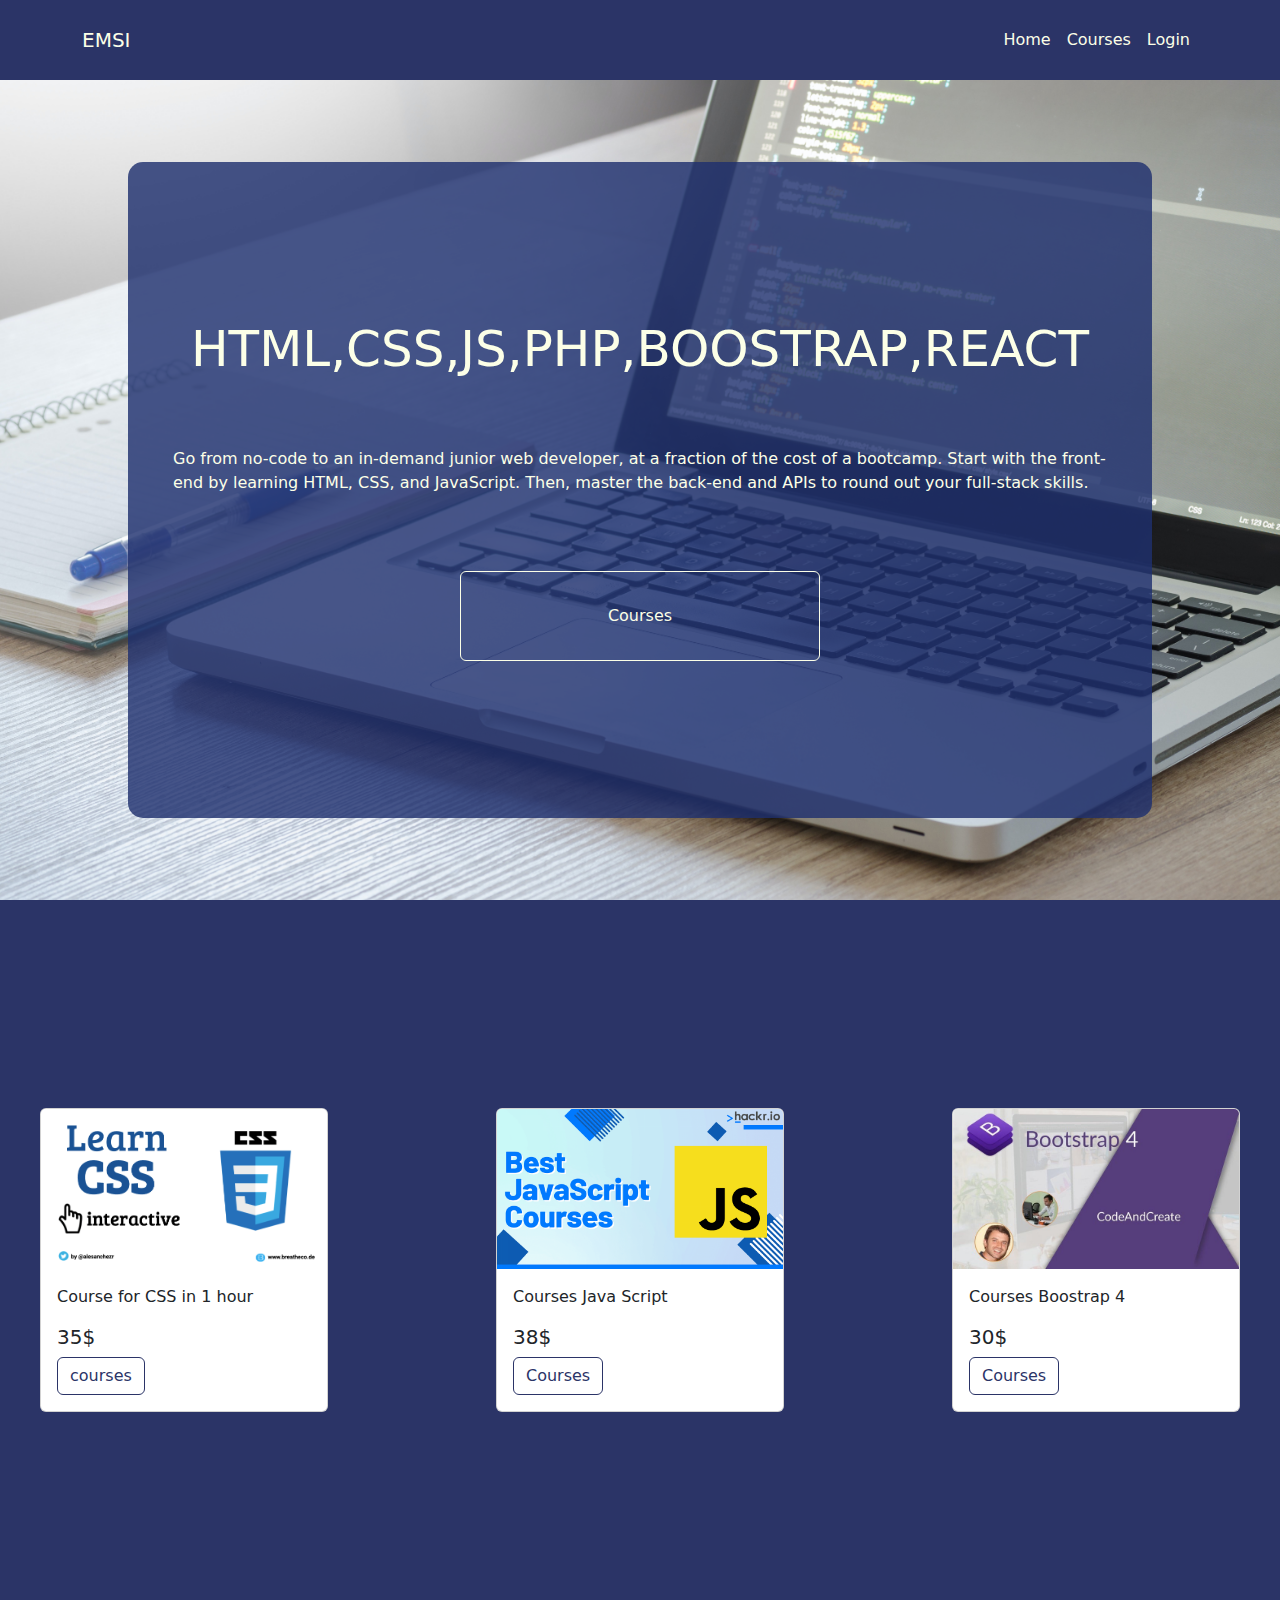
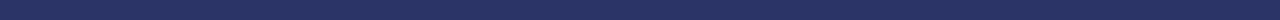
<file: index.html>
<!DOCTYPE html>
<html lang="en">
<head>
    <meta charset="UTF-8">
    <meta http-equiv="X-UA-Compatible" content="IE=edge">
    <meta name="viewport" content="width=device-width, initial-scale=1.0">
    
    <link rel="stylesheet" href="./assets/css/bootstrap.min.css">
    <link rel="stylesheet" href="./assets/css/root.css">
    <link rel="stylesheet" href="./assets/css/style.css">
    <title>Home</title>
</head>
<body>   
    <nav class=" navbar navbar-expand-md bg-cl">
        <div class=" container">
          <a class="navbar-brand ttl-cl" href="#">EMSI</a>
          <button class="navbar-toggler" type="button" data-bs-toggle="collapse" data-bs-target="#navbarNavAltMarkup" aria-controls="navbarNavAltMarkup" aria-expanded="false" aria-label="Toggle navigation">
            <span class="navbar-toggler-icon"></span>
          </button>
          <div class="collapse navbar-collapse" id="navbarNavAltMarkup">
            <div class="navbar-nav ms-auto link">
              <a class="nav-link ttl-cl" aria-current="page" href="./index.html">Home</a>
              <a class="nav-link ttl-cl" href="./courses.html">Courses</a>
            
              <a class="nav-link ttl-cl" href="./login.html">Login</a>
            </div>
          </div>
        </div>
      </nav>
      <div class="cover">
        <div class="cover-area">
          <div class="cover-content">
             <h1>HTML,CSS,JS,PHP,BOOSTRAP,REACT</h1>
          </div>
          <div class="cover-content">
            <p>Go from no-code to an in-demand junior web developer, at a fraction of the cost of a bootcamp. Start with the front-end by learning HTML, CSS, and JavaScript. Then, master the back-end and APIs to round out your full-stack skills.</p>
          </div>
          <div class="cover-content">
            <button type="button" class="btn btn-outline-primary" id="btn-crs" onclick="location.href='./courses.html'" >Courses</button>
          </div>
        </div>
      </div>
      <div class="courses">
        <div class="card" style="width: 18rem;">
          <img src="./assets/img/boostrap-1.jpg" class="card-img-top" alt="...">
          <div class="card-body">
            <p class="card-text">Some quick example text to build on the card title and make up the bulk of the card's content.</p>
            <h5 class="card-title">Card title</h5>
            <a href="#" class="btn btn-cr">Go somewhere</a>
          </div>
        </div>
        <div class="card" style="width: 18rem;">
          <img src="./assets/img/css-1.jpg" class="card-img-top " alt="...">
          <div class="card-body ">
            <p class="card-text descp">Some quick example text to build on the card title and make up the bulk of the card's content.</p>
            <h5 class="card-title prix">Card title</h5>
            <a href="#" class="btn btn-cr">Go somewhere</a>
          </div>
        </div>
        <div class="card" style="width: 18rem;">
          <img src="./assets/img/html-3.jpg" class="card-img-top" alt="...">
          <div class="card-body">
            <p class="card-text">Some quick example text to build on the card title and make up the bulk of the card's content.</p>
            <h5 class="card-title">Card title</h5>
            <a href="#" class="btn btn-cr" >Go somewhere</a>
          </div>
        </div>
      </div>

    








    
    <script src="./assets/js/bootstrap.bundle.min.js"></script>
    <script src="./assets/js/database.js" type="module"></script>
    <script src="./assets/js/index.js" type="module"></script>
</body>
</html>
</file>
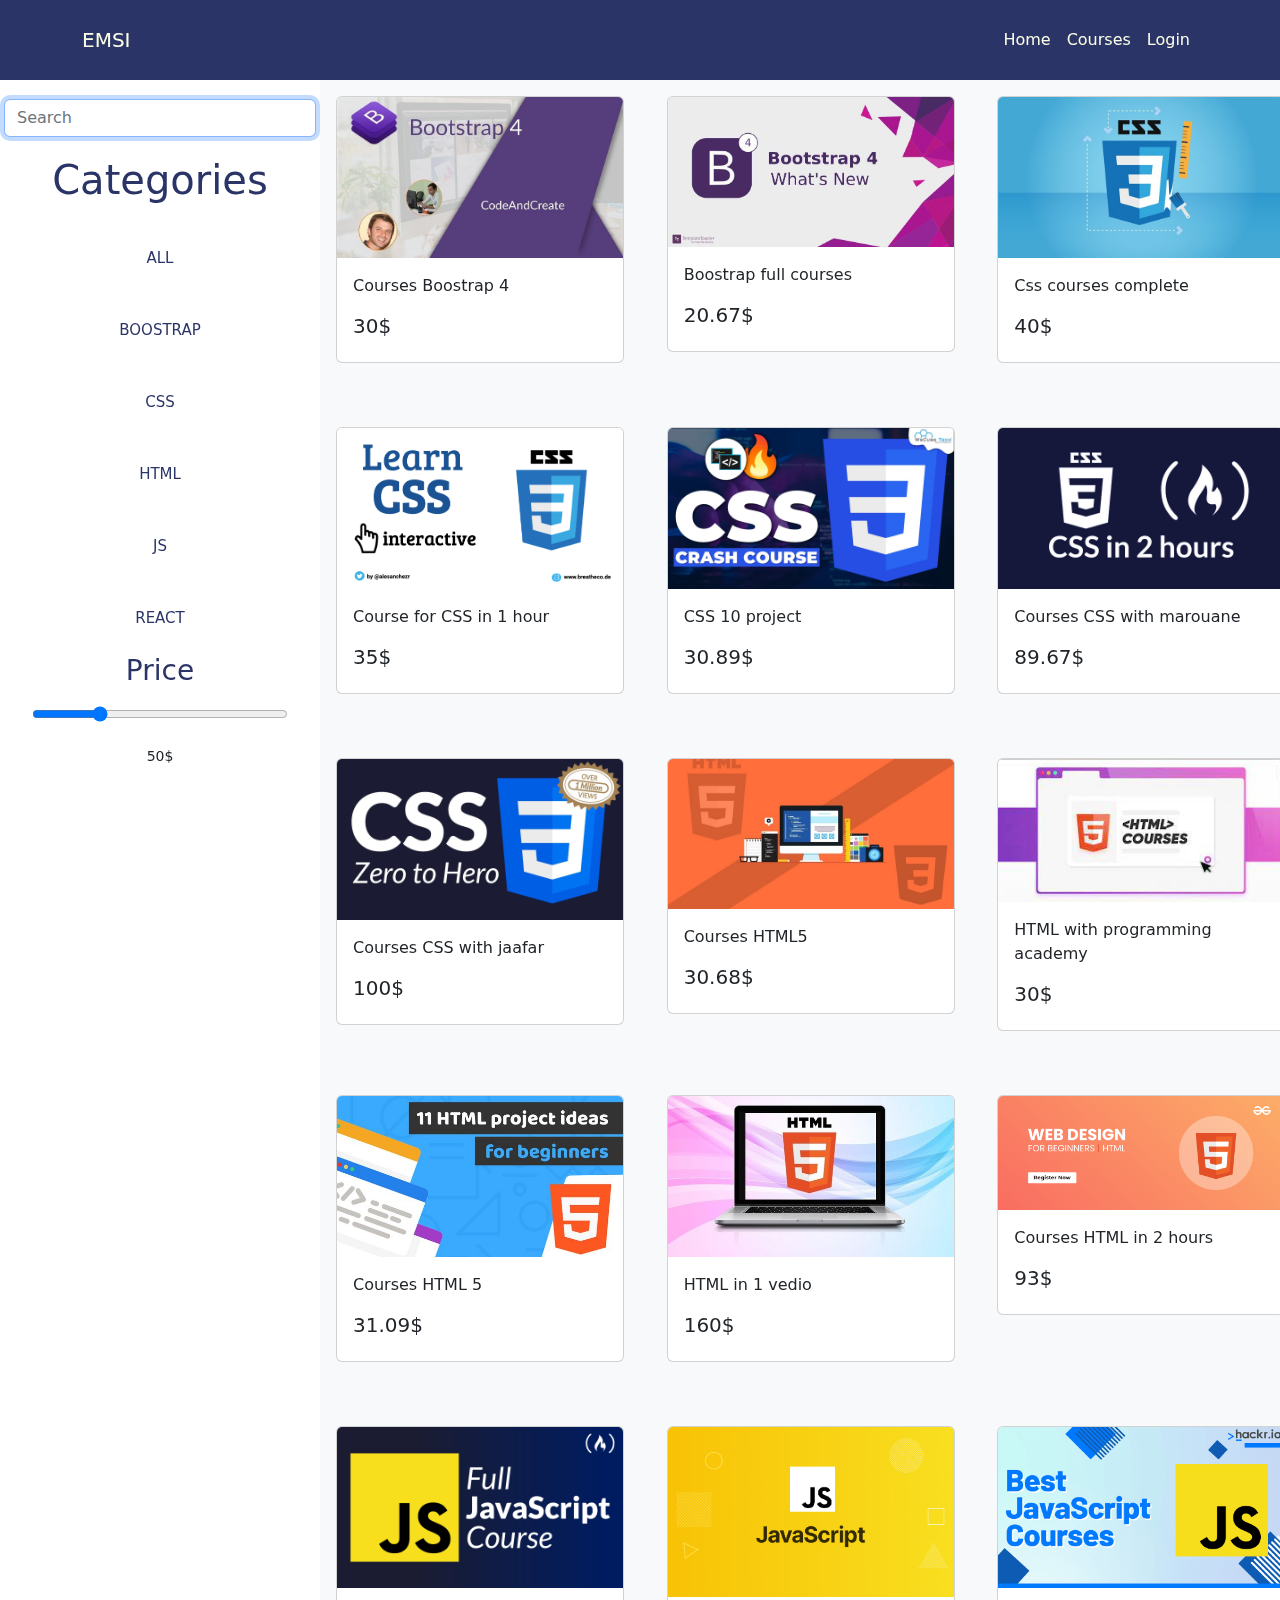
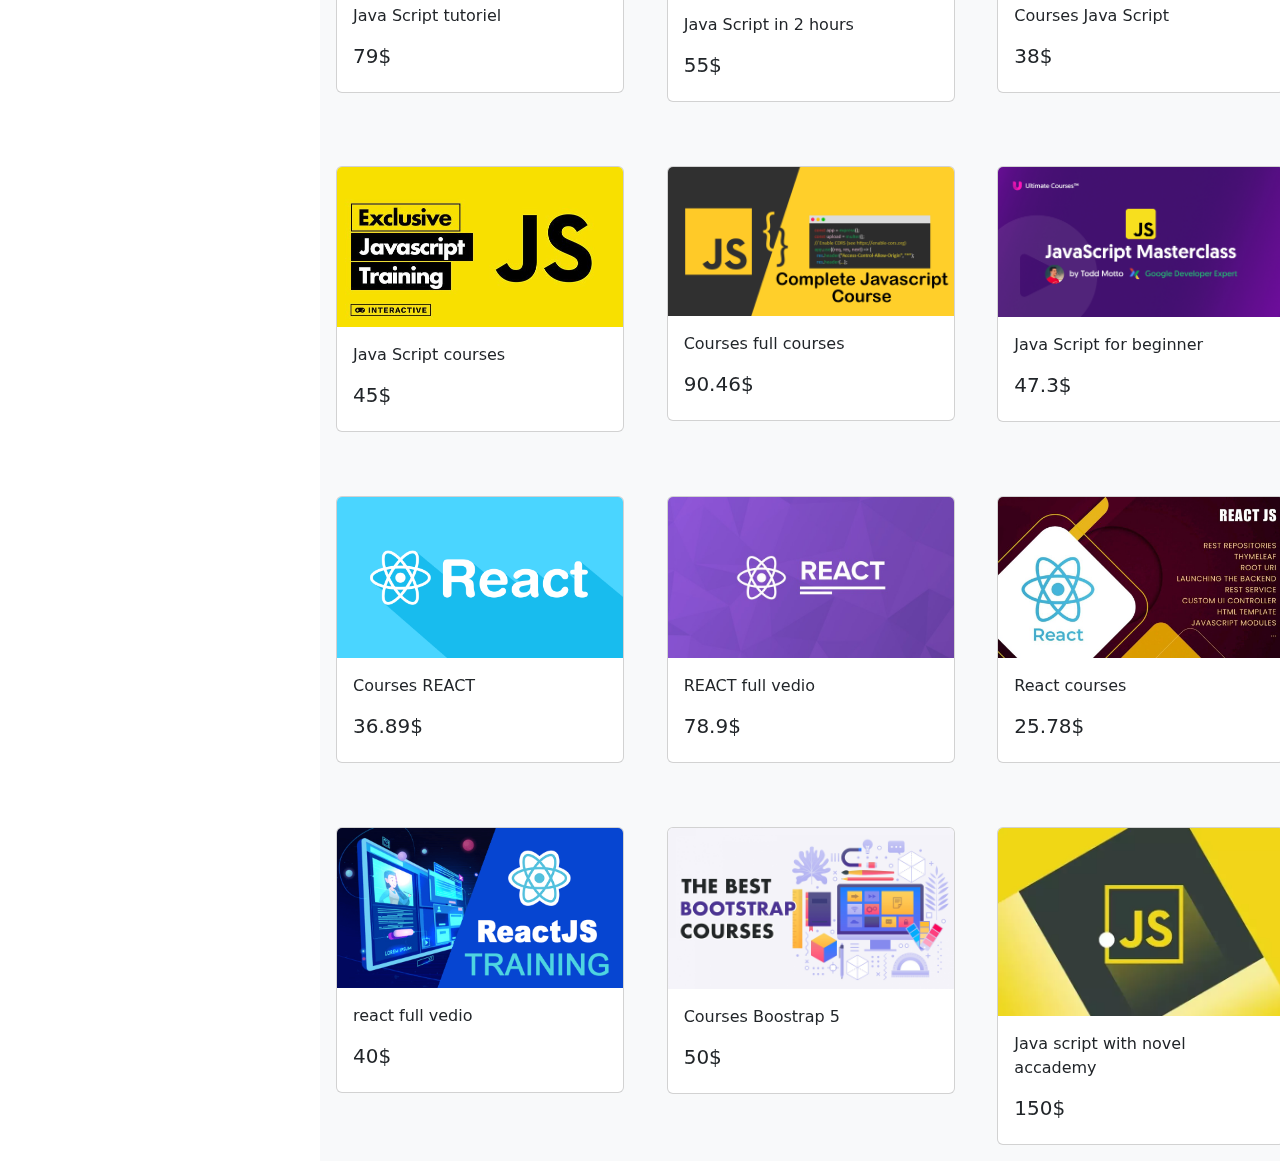
<file: courses.html>
<!DOCTYPE html>
<html lang="en">

<head>
  <meta charset="UTF-8">
  <meta http-equiv="X-UA-Compatible" content="IE=edge">
  <meta name="viewport" content="width=device-width, initial-scale=1.0">
  <link rel="stylesheet" href="./assets/css/bootstrap.min.css">
  <link rel="stylesheet" href="./assets/css/root.css">
  <link rel="stylesheet" href="./assets/css/style.css">
  <title>Courses</title>
</head>

<body>
  <nav class=" navbar navbar-expand-md bg-cl">
    <div class=" container">
      <a class="navbar-brand ttl-cl" href="#">EMSI</a>
      <button class="navbar-toggler" type="button" data-bs-toggle="collapse" data-bs-target="#navbarNavAltMarkup"
        aria-controls="navbarNavAltMarkup" aria-expanded="false" aria-label="Toggle navigation">
        <span class="navbar-toggler-icon"></span>
      </button>
      <div class="collapse navbar-collapse" id="navbarNavAltMarkup">
        <div class="navbar-nav ms-auto">
          <a class=" nav-link ttl-cl" aria-current="page" href="./index.html">Home</a>
          <a class=" nav-link ttl-cl" href="./courses.html">Courses</a>
          <a class="nav-link ttl-cl" href="./login.html">Login</a>
        </div>
      </div>
    </div>
  </nav>


  <div class="content-parent d-flex">
    <div class="menu col-3">
      <form class="form-inline search">
        <input class="form-control mr-sm-2 m-1 " type="search" placeholder="Search" aria-label="Search" id="searchInput">
      </form>
      <div class="catg">
        <h1>Categories</h1>
        <div class="btn-list">
          <button type="button" class=" btn-filtrage" data-id="all">ALL</button>
          <button type="button" class=" btn-filtrage" data-id="js">JS</button>
          <button type="button" class=" btn-filtrage" data-="css">CSS</button>
          <button type="button" class=" btn-filtrage" data-id="html">HTML</button>
          <button type="button" class=" btn-filtrage" data-id="react">REACT</button>
        </div>
      </div>
      <div class="prix">
        <h3>Price</h3>
        <input type="range" name="rabge-price" id="range-price" min="0" max="200" step="5" value="50"><br>
        <small id="small-price">50$</small>
        <p></p>
      </div>

    </div>

    <div class="course-content col-9 bg-light">
      <div class="card m-3" style="width: 18rem;">
        <img src="./assets/img/boostrap-1.jpg" class="card-img-top" alt="...">
        <div class="card-body">
          <p class="card-text">Some quick example text to build on the card title and make up the bulk of the card's
            content.</p>
          <h5 class="card-title">Card title</h5>
        </div>
      </div>
      <div class="card m-3 " style="width: 18rem;">
        <img src="./assets/img/boostrap-1.jpg" class="card-img-top" alt="...">
        <div class="card-body">
          <p class="card-text">Some quick example text to build on the card title and make up the bulk of the card's
            content.</p>
          <h5 class="card-title">Card title</h5>
        </div>
      </div>
      <div class="card m-3" style="width: 18rem;">
        <img src="./assets/img/boostrap-1.jpg" class="card-img-top" alt="...">
        <div class="card-body">
          <p class="card-text">Some quick example text to build on the card title and make up the bulk of the card's
            content.</p>
          <h5 class="card-title">Card title</h5>
        </div>
      </div>
      <div class="card m-3" style="width: 18rem;">
        <img src="./assets/img/boostrap-1.jpg" class="card-img-top" alt="...">
        <div class="card-body">
          <p class="card-text">Some quick example text to build on the card title and make up the bulk of the card's
            content.</p>
          <h5 class="card-title">Card title</h5>
        </div>
      </div>
    </div>
  </div>













  <script src="./assets/js/bootstrap.bundle.min.js"></script>
  <script src="./assets/js/database.js" type="module"></script>
  <script src="./assets/js/courses.js" type="module"></script>

</body>

</html>
</file>
<file: assets/css/root.css>
:root{
    /* COLOR*/
    --first-color: #2B3467;
    --second-color:#FCFFE7;
    --third-color:#38f0d1;
    --first-transparent-color:#1f306ed0 ;
    --second-transparant-color:rgba(255, 255, 255, 0.8);
    --error-color: #dc3545;
    --success-color: #28a745;
    --warning-color: #ffc107;
    /* SIZE*/
    --padding-first:15px;
    --margin-first:15px;
    --nav-height:80px;
    --cover-height:calc(100vh - var(--nav-height));



}
</file>
<file: assets/css/style.css>
@import url(./root.css);
*{
    margin: 0;
    padding: 0;
    box-sizing: border-box;
}
.body-content{
    font-family: 'Open Sans', sans-serif;
    font-size: 15px;
    background-color: var(--second-color);
    color: white;
    display: flex;
    flex-direction: column;
    justify-content:center ;
    align-items: center;
    min-height:var(--cover-height);
    margin: 0;
}
/*  START NAV BAR*/
.bg-cl{
    background-color: var(--first-color);
    height: var(--nav-height);
}
.navbar .nav-link{
    padding: 29px;
}

.ttl-cl{
    color: var(--second-color);
}
.ttl-cl:hover{
    color: var(--first-color);
    background-color: var(--second-color);
    transition: 0.5s ease;
}
/*  END NAV BAR*/

/* START PAGE LOGIN*/
.first-container{
    background-color: var(--first-color);
    padding: 8px;
    width: 400px;
    height: fit-content;
    border-radius: 8px;
    box-shadow: 0px 5px 8px var(--second-color);
}
.form{
    padding: 10px 20px;
}
.form h1{
    font-size: 25px;
    text-align: center;
    color: var(--second-color);
    margin-bottom: 20px;
}
.form-area{
    margin-bottom: 10px;
}
.form-area label{
    display: block;
    color: var(--second-color);

}
.form-area input{
    width: 100%;
    border: none;
    outline: none;
    color: white;
    background-color: var(--first-color);
    border-radius: 3px;
    border-bottom: 3px solid var(--second-color);
    margin-bottom: 6px;
    font-size: 14px;
}
.form-area input:hover{
    background-color: var(--second-transparant-color);
    color: black;

}
.form-area input:focus{
    background-color: var(--second-color);
    color: black;
}
.form-area small {
    color: var(--error-color);
}
#btn-vl{
    color: var(--second-color);
    border-color: var(--fourth-color);
}
#btn-vl:hover{
    background-color: var(--second-color);
    color: var(--first-color);
    border-color: var(--second-color);
}
#btn-vl:active{
    background-color: var(--second-transparant-color);
    color: var(--first-color);
    border-color: var(--second-transparant-color);
}

/* -----error------ */
.form-area.form-area.error label{
    color: var(--error-color);
}
.form-area.error input{
    border-color:var(--error-color);
    color:var(--error-color) ;
    background-color: var(--first-color);
}
.form-area.error small{
    color: var(--error-color);
}
/*----success-----*/
.form-area.form-area.success label{
    color: var(--success-color);
}
.form-area.success input{
    border-color:var(--success-color);
    color:var(--success-color) ;
    background-color: var(--first-color);
}
.form-area.success small{
    color: var(--success-color);
}
.form-area i {
    margin-left: -30px;
    cursor: pointer;
}
/* END PAGE LOGIN*/

/* START PAGE HOME*/
.cover{
    width: 100%;
    height: var(--cover-height);
    display:flex;
    flex-direction: column;
    align-items: center;
    justify-content: center;
    background-image: url(../img/bg-3.jpg);
    background-repeat: no-repeat;
    background-size:cover;
}
.cover-area{
    width: 80%;
    height: 80%;
    background-color:var(--first-transparent-color);
    border-radius: 15px;
    display: flex;
    flex-direction: column;
    align-items: center;
    justify-content: center;
    padding:var(--padding-first);
}

.cover-content{
    padding: var(--padding-first);
    margin: var(--margin-first);
}
.cover-content h1{
    font-size: 50px;
    width: 200;
    color: var(--second-color);
    text-align: center;
}
.cover-content p{
    color: var(--second-color);
}
#btn-crs{
    width: 40vh;
    height: 10vh;
    color: var(--second-color);
    border-color: var(--second-color);
}
#btn-crs:hover{
    background-color: var(--second-color);
    color: var(--first-color);
    border-color: var(--second-color);
}
#btn-crs:active{
    background-color: var(--second-transparant-color);
    color: var(--first-color);
    border-color: var(--second-transparant-color);
}
/* END PAGE HOME*/

/* START PAGE COURSES*/

.courses{
    width: 100%;
    height: 80vh;
    background-color: var(--first-color);
    display: flex;
    flex-direction: row;
    align-items: center;
    justify-content: space-between;
    padding: 40px;

}
.btn-cr{
    color: var(--first-color);
    border-color: var(--first-color);
}
.btn-cr:hover{
    background-color: var(--first-color);
    color: var(--second-color);
    border-color: var(--first-color);
    transition: 0.5s ease;
}
.btn-cr:active{
    background-color: var(--first-transparent-color);
    color: var(--second-color);
    border-color: var(--first-transparent-color);
}

.course-content{
    display: grid;
    grid-template-columns: repeat(auto-fit,minmax(15rem,1fr));
    gap: 2rem;
    background-color: var(--second-color);
}
/* MENU */
.search{
    display: flex;
    align-items: center;
    justify-content: center;
    padding: 15px 0px;
    box-sizing: border-box;
}


.menu .catg{
    display: flex;
    flex-direction: column;
    align-items: center;
    justify-content: center;
    padding-top: 10px 0px;
    background-color: white;
}
.menu .catg h1{
    padding-bottom: 10px;
    color: var(--first-color);
}
.menu .catg .btn-list{
    display: flex;
    flex-direction: column;
    width: 100%;
}
.menu .catg .btn-list .btn-filtrage{
    height: 8vh;
    border:none;
    background-color: white;
    color: var(--first-color);
    font-size: 15px;
    font-weight: 400;
    text-transform: uppercase;

}
.menu .catg .btn-list .btn-filtrage:hover{
    height: 8vh;
    border:none;
    background-color: var(--first-color);
    color: var(--second-color);
    transition: 0.5s ease;
}
.menu .prix{
    display: flex;
    flex-direction: column;
    align-items: center;
    justify-content: center;
}
.menu .prix h3{
    text-align: center;
    padding-bottom: 10px;
    color: var(--first-color);
}
.menu .prix input[type=range]{

    width: 80%;
}
.input-search{
    box-shadow: var(--first-color);
}
/* END PAGE COURSES*/
</file>
